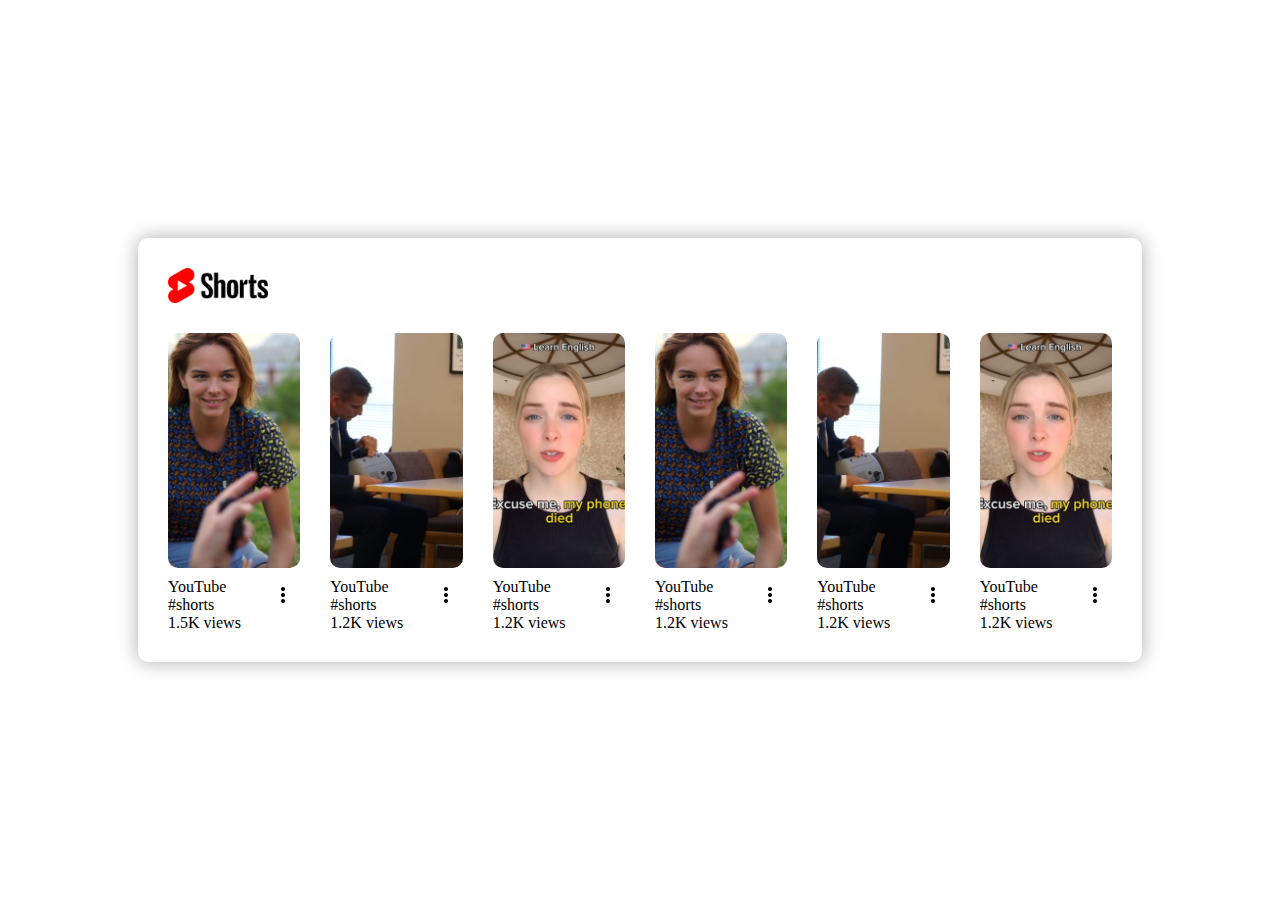
<file: index.html>
<html>
  <head>
    <link rel="stylesheet" href="stylesheet.css">
  </head>
  <body>
    <div class="container">
      <div class="container-two">
        <div class="logo">
          <img class="logo-image" src="logo/logo.png" alt="">
        </div>
        <div class="container-three">
          <div class="inside-container">
            <img class="image" src="images/01.jpg" alt="">
            <div class="texts-more">
              <div class="texts">
                <p>YouTube #shorts</p>
                <p>1.5K views</p>
              </div>
              <div>
                <img class="more" src="images/more.svg" alt="">
              </div>
            </div>
          </div>
    
          <div class="inside-container">
            <img class="image" src="images/02.jpg" alt="">
            <div class="texts-more">
              <div class="texts">
                <p>YouTube #shorts</p>
                <p>1.2K views</p>
              </div>
              <div>
                <img class="more" src="images/more.svg" alt="">
              </div>
            </div>
          </div>
    
          <div class="inside-container">
            <img class="image" src="images/03.jpg" alt="">
            <div class="texts-more">
              <div class="texts">
                <p>YouTube #shorts</p>
                <p>1.2K views</p>
              </div>
              <div>
                <img class="more" src="images/more.svg" alt="">
              </div>
            </div>
          </div>
    
          <div class="inside-container">
            <img class="image" src="images/01.jpg" alt="">
            <div class="texts-more">
              <div class="texts">
                <p>YouTube #shorts</p>
                <p>1.2K views</p>
              </div>
              <div>
                <img class="more" src="images/more.svg" alt="">
              </div>
            </div>
          </div>
    
          <div class="inside-container">
            <img class="image" src="images/02.jpg" alt="">
            <div class="texts-more">
              <div class="texts">
                <p>YouTube #shorts</p>
                <p>1.2K views</p>
              </div>
              <div>
                <img class="more" src="images/more.svg" alt="">
              </div>
            </div>
          </div>
    
          <div class="inside-container">
            <img class="image" src="images/03.jpg" alt="">
            <div class="texts-more">
              <div class="texts">
                <p>YouTube #shorts</p>
                <p>1.2K views</p>
              </div>
              <div>
                <img class="more" src="images/more.svg" alt="">
              </div>
            </div>
          </div>
        </div>
        </div>
    </div>
  </body>
  </html>
</file>
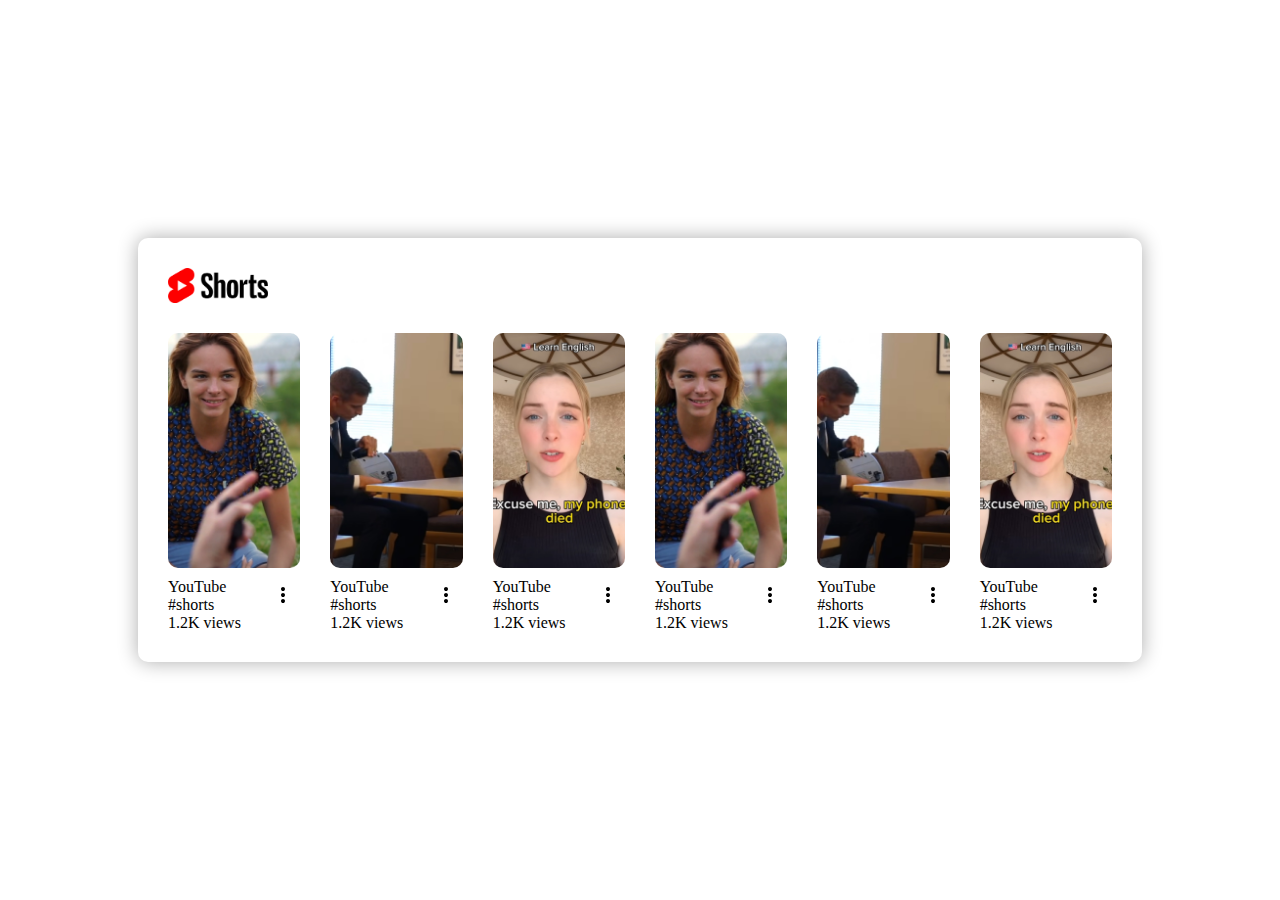
<file: shorts.html>
<html>
  <head>
    <link rel="stylesheet" href="stylesheet.css">
  </head>
  <body>
    <div class="container">
      <div class="container-two">
        <div class="logo">
          <img class="logo-image" src="logo/logo.png" alt="">
        </div>
        <div class="container-three">
          <div class="inside-container">
            <img class="image" src="images/01.jpg" alt="">
            <div class="texts-more">
              <div class="texts">
                <p>YouTube #shorts</p>
                <p>1.2K views</p>
              </div>
              <div>
                <img class="more" src="images/more.svg" alt="">
              </div>
            </div>
          </div>
    
          <div class="inside-container">
            <img class="image" src="images/02.jpg" alt="">
            <div class="texts-more">
              <div class="texts">
                <p>YouTube #shorts</p>
                <p>1.2K views</p>
              </div>
              <div>
                <img class="more" src="images/more.svg" alt="">
              </div>
            </div>
          </div>
    
          <div class="inside-container">
            <img class="image" src="images/03.jpg" alt="">
            <div class="texts-more">
              <div class="texts">
                <p>YouTube #shorts</p>
                <p>1.2K views</p>
              </div>
              <div>
                <img class="more" src="images/more.svg" alt="">
              </div>
            </div>
          </div>
    
          <div class="inside-container">
            <img class="image" src="images/01.jpg" alt="">
            <div class="texts-more">
              <div class="texts">
                <p>YouTube #shorts</p>
                <p>1.2K views</p>
              </div>
              <div>
                <img class="more" src="images/more.svg" alt="">
              </div>
            </div>
          </div>
    
          <div class="inside-container">
            <img class="image" src="images/02.jpg" alt="">
            <div class="texts-more">
              <div class="texts">
                <p>YouTube #shorts</p>
                <p>1.2K views</p>
              </div>
              <div>
                <img class="more" src="images/more.svg" alt="">
              </div>
            </div>
          </div>
    
          <div class="inside-container">
            <img class="image" src="images/03.jpg" alt="">
            <div class="texts-more">
              <div class="texts">
                <p>YouTube #shorts</p>
                <p>1.2K views</p>
              </div>
              <div>
                <img class="more" src="images/more.svg" alt="">
              </div>
            </div>
          </div>
        </div>
        </div>
    </div>
  </body>
  </html>
</file>
<file: stylesheet.css>
p{
  margin: 0;
}

body{
  display: flex;
  flex-wrap: wrap;
  justify-content: flex-start;
}

.container{
  display: flex;
  align-items: center;
  padding-left: 130px;
  padding-right: 130px;
}

.logo{
  padding: 30px 0 30px 0;
}

.logo-image{
  width: 100px;
  cursor: pointer;
}

.container-two{
  display: flex;
  flex-direction: column;
  column-gap: 30px;
  padding: 0 30px 30px 30px;
  border-radius: 10px;
  box-shadow: 0 0 20px rgba(0, 0, 0, 0.329);
}

.container-three{
  display: flex;
  column-gap: 30px;
}

.image{
  width: 100%;
  border-radius: 10px;
  margin-bottom: 10px;
  cursor: pointer;
}

.texts-more{
  display: flex;
}

.texts{
  display: flex;
  flex-direction: column;
  flex: 1;
}

.more{
  padding: 5px;
  background-color: transparent;
  border-radius: 50px;
}

.more:hover{
  cursor: pointer;
  background-color: rgb(235, 235, 235);
}

.more:active{
  background-color: rgb(197, 197, 197);
  transition: 0.2s ease-out;
}
</file>
